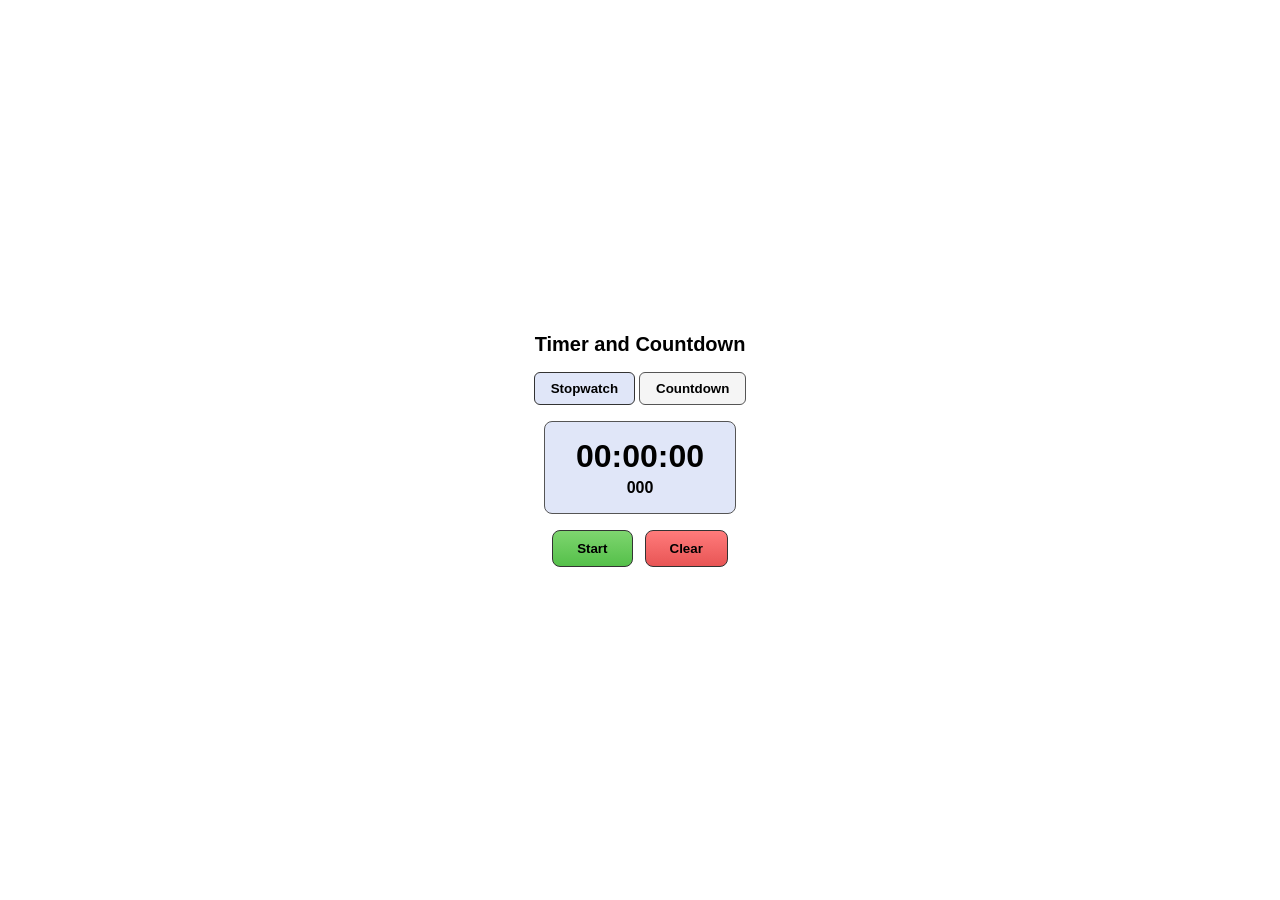
<file: stopwatch-ics/index.html>
<!DOCTYPE html>
<html lang="en">
<head>
  <meta charset="UTF-8">
  <meta name="viewport" content="width=device-width, initial-scale=1.0">
  <title>Timer and Countdown</title>
  <link rel="stylesheet" href="styles.css">
</head>
<body>
  <main class="timer-app" role="main" aria-label="Stopwatch and Countdown Timer">
    <h1>Timer and Countdown</h1>

    <div class="mode-tabs" role="group" aria-label="Timer mode">
      <button type="button" class="mode-tab active" aria-pressed="true" data-mode="stopwatch" id="tab-stopwatch">Stopwatch</button>
      <button type="button" class="mode-tab" aria-pressed="false" data-mode="countdown" id="tab-countdown">Countdown</button>
    </div>

    <div class="display-wrapper">
      <div class="time-display">
        <span class="time-main" id="time-main">00:00:00</span>
        <span class="time-ms" id="time-ms">000</span>
      </div>
      <div id="timer-status" class="sr-only" aria-live="polite" aria-atomic="true" role="status"></div>
    </div>

    <div class="countdown-set-section hidden" id="countdown-set-section" aria-label="Set countdown duration">
      <label for="input-hours">Hours</label>
      <input type="number" id="input-hours" min="0" max="99" value="0" aria-label="Hours">
      <label for="input-minutes">Minutes</label>
      <input type="number" id="input-minutes" min="0" max="59" value="0" aria-label="Minutes">
      <label for="input-seconds">Seconds</label>
      <input type="number" id="input-seconds" min="0" max="59" value="0" aria-label="Seconds">
      <button type="button" class="btn-set" id="btn-set" aria-label="Set countdown duration">Set</button>
    </div>

    <div class="button-row">
      <button type="button" class="btn-primary" id="btn-primary">Start</button>
      <button type="button" class="btn-clear" id="btn-clear" aria-label="Clear timer">Clear</button>
    </div>
  </main>
  <script src="script.js"></script>
</body>
</html>
</file>
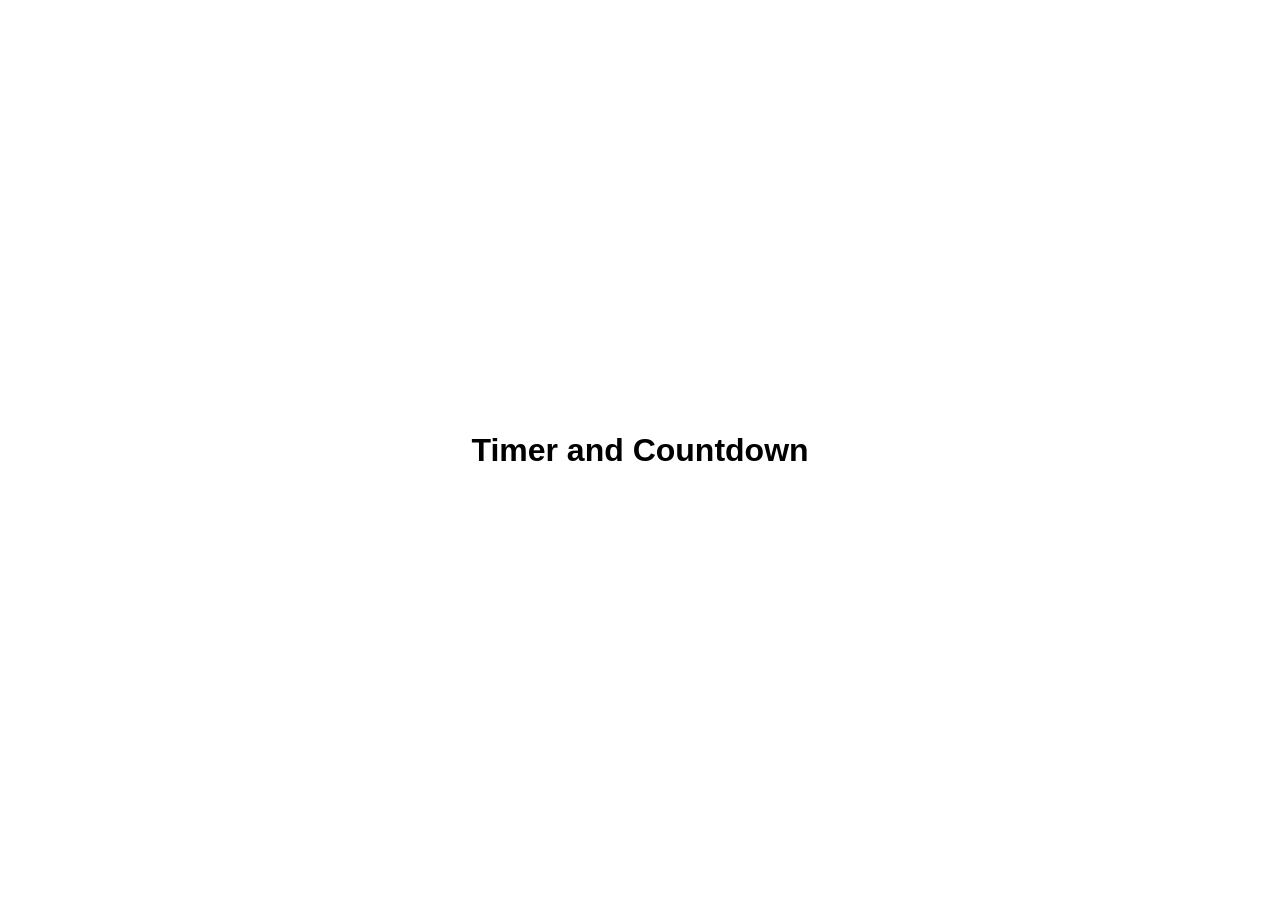
<file: template/index.html>
<!DOCTYPE html>
<html lang="en">
<head>
<meta charset="UTF-8">
<meta name="viewport" content="width=device-width, initial-scale=1.0">
<title>Timer and Countdown</title>
<link rel="stylesheet" href="styles.css">
</head>
<body>
<h1>Timer and Countdown</h1>
<script src="script.js"></script>
</body>
</html>
</file>
<file: stopwatch-ics/styles.css>
/* Timer app - matches res/stopwatch.png */

* {
  box-sizing: border-box;
}

body {
  margin: 0;
  min-height: 100vh;
  display: flex;
  justify-content: center;
  align-items: center;
  font-family: sans-serif;
  background: #fff;
}

.timer-app {
  text-align: center;
  padding: 1.5rem;
}

.timer-app h1 {
  margin: 0 0 1rem;
  font-size: 1.25rem;
  font-weight: bold;
}

.mode-tabs {
  display: flex;
  gap: 0.25rem;
  justify-content: center;
  margin-bottom: 1rem;
}

.mode-tab {
  padding: 0.5rem 1rem;
  border: 1px solid #555;
  border-radius: 6px;
  background: #f5f5f5;
  cursor: pointer;
  font-weight: bold;
}

.mode-tab:hover {
  background: #eee;
}

.mode-tab.active {
  background: #e0e6f8;
  border-color: #333;
}

/* Visually hidden; read by screen readers (e.g. timer-status live region). */
.sr-only {
  position: absolute;
  width: 1px;
  height: 1px;
  padding: 0;
  margin: -1px;
  overflow: hidden;
  -webkit-clip-path: inset(50%);
  clip-path: inset(50%);
  white-space: nowrap;
  border: 0;
}

.display-wrapper {
  margin-bottom: 1rem;
}

.time-display {
  display: inline-block;
  padding: 1rem 1.5rem;
  border: 1px solid #555;
  border-radius: 8px;
  background: #e0e6f8;
  min-width: 12rem;
}

.time-main {
  font-size: 2rem;
  font-weight: bold;
  display: block;
}

.time-ms {
  font-size: 1rem;
  font-weight: bold;
  display: block;
  margin-top: 0.25rem;
}

.countdown-set-section {
  display: flex;
  flex-wrap: wrap;
  align-items: center;
  justify-content: center;
  gap: 0.5rem;
  margin-bottom: 1rem;
}

.countdown-set-section.hidden {
  display: none;
}

.countdown-set-section label {
  font-weight: bold;
}

.countdown-set-section input {
  width: 3.5rem;
  padding: 0.25rem;
  border: 1px solid #555;
  border-radius: 4px;
  text-align: center;
}

.btn-set {
  padding: 0.35rem 0.75rem;
  border: 1px solid #555;
  border-radius: 6px;
  background: #ddd;
  cursor: pointer;
  font-weight: bold;
}

.btn-set:hover {
  background: #ccc;
}

.button-row {
  display: flex;
  gap: 0.75rem;
  justify-content: center;
  flex-wrap: wrap;
}

.btn-primary {
  padding: 0.6rem 1.5rem;
  border: 1px solid #333;
  border-radius: 8px;
  background: linear-gradient(to bottom, #7ed56f, #55c04a);
  color: #000;
  font-weight: bold;
  cursor: pointer;
}

.btn-primary:hover {
  background: linear-gradient(to bottom, #8ee07f, #65d05a);
}

.btn-primary:disabled {
  opacity: 0.7;
  cursor: not-allowed;
}

.btn-clear {
  padding: 0.6rem 1.5rem;
  border: 1px solid #333;
  border-radius: 8px;
  background: linear-gradient(to bottom, #ff7b7b, #e85555);
  color: #000;
  font-weight: bold;
  cursor: pointer;
}

.btn-clear:hover {
  background: linear-gradient(to bottom, #ff8b8b, #f06565);
}
</file>
<file: template/styles.css>
/* Timer app - matches res/stopwatch.png */

* {
  box-sizing: border-box;
}

body {
  margin: 0;
  min-height: 100vh;
  display: flex;
  justify-content: center;
  align-items: center;
  font-family: sans-serif;
  background: #fff;
}

.timer-app {
  text-align: center;
  padding: 1.5rem;
}

.timer-app h1 {
  margin: 0 0 1rem;
  font-size: 1.25rem;
  font-weight: bold;
}

.mode-tabs {
  display: flex;
  gap: 0.25rem;
  justify-content: center;
  margin-bottom: 1rem;
}

.mode-tab {
  padding: 0.5rem 1rem;
  border: 1px solid #555;
  border-radius: 6px;
  background: #f5f5f5;
  cursor: pointer;
  font-weight: bold;
}

.mode-tab:hover {
  background: #eee;
}

.mode-tab.active {
  background: #e0e6f8;
  border-color: #333;
}

.display-wrapper {
  margin-bottom: 1rem;
}

.time-display {
  display: inline-block;
  padding: 1rem 1.5rem;
  border: 1px solid #555;
  border-radius: 8px;
  background: #e0e6f8;
  min-width: 12rem;
}

.time-main {
  font-size: 2rem;
  font-weight: bold;
  display: block;
}

.time-ms {
  font-size: 1rem;
  font-weight: bold;
  display: block;
  margin-top: 0.25rem;
}

.countdown-set-section {
  display: flex;
  flex-wrap: wrap;
  align-items: center;
  justify-content: center;
  gap: 0.5rem;
  margin-bottom: 1rem;
}

.countdown-set-section.hidden {
  display: none;
}

.countdown-set-section label {
  font-weight: bold;
}

.countdown-set-section input {
  width: 3.5rem;
  padding: 0.25rem;
  border: 1px solid #555;
  border-radius: 4px;
  text-align: center;
}

.btn-set {
  padding: 0.35rem 0.75rem;
  border: 1px solid #555;
  border-radius: 6px;
  background: #ddd;
  cursor: pointer;
  font-weight: bold;
}

.btn-set:hover {
  background: #ccc;
}

.button-row {
  display: flex;
  gap: 0.75rem;
  justify-content: center;
  flex-wrap: wrap;
}

.btn-primary {
  padding: 0.6rem 1.5rem;
  border: 1px solid #333;
  border-radius: 8px;
  background: linear-gradient(to bottom, #7ed56f, #55c04a);
  color: #000;
  font-weight: bold;
  cursor: pointer;
}

.btn-primary:hover {
  background: linear-gradient(to bottom, #8ee07f, #65d05a);
}

.btn-primary:disabled {
  opacity: 0.7;
  cursor: not-allowed;
}

.btn-clear {
  padding: 0.6rem 1.5rem;
  border: 1px solid #333;
  border-radius: 8px;
  background: linear-gradient(to bottom, #ff7b7b, #e85555);
  color: #000;
  font-weight: bold;
  cursor: pointer;
}

.btn-clear:hover {
  background: linear-gradient(to bottom, #ff8b8b, #f06565);
}
</file>
